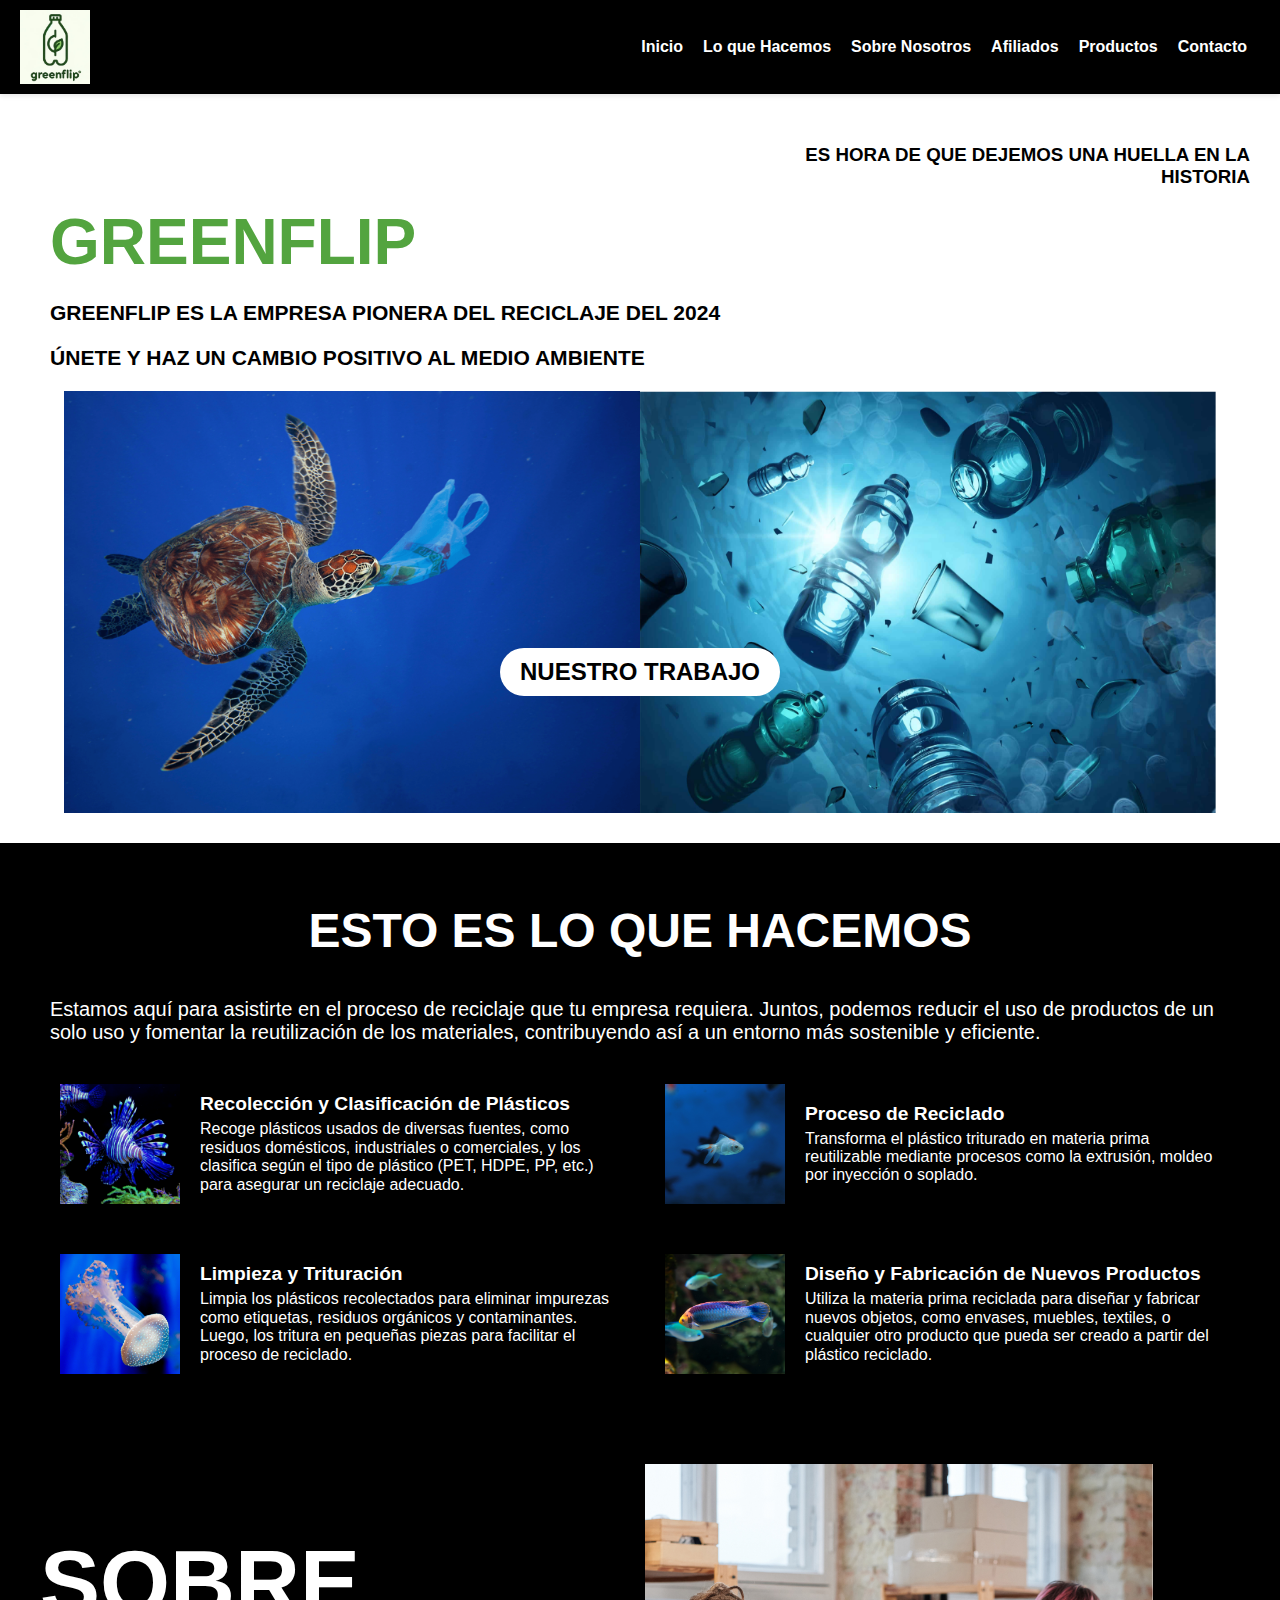
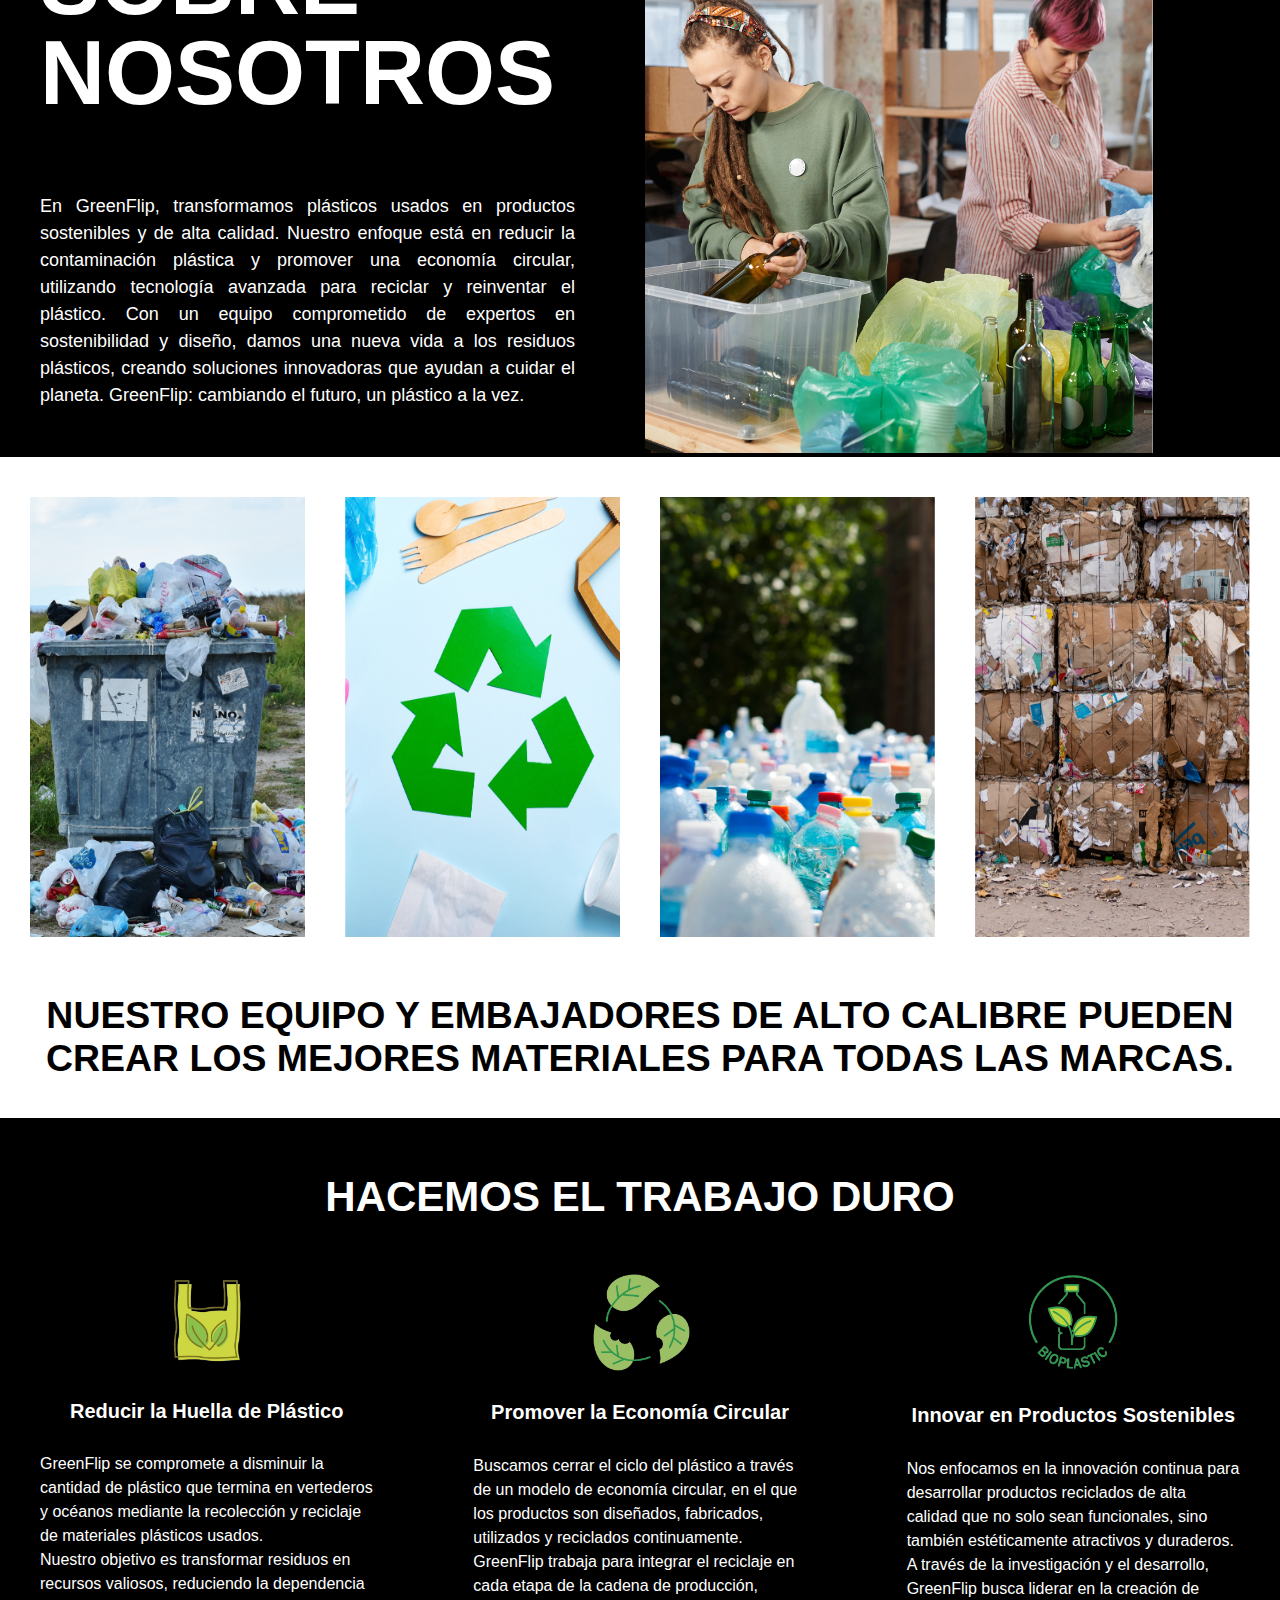
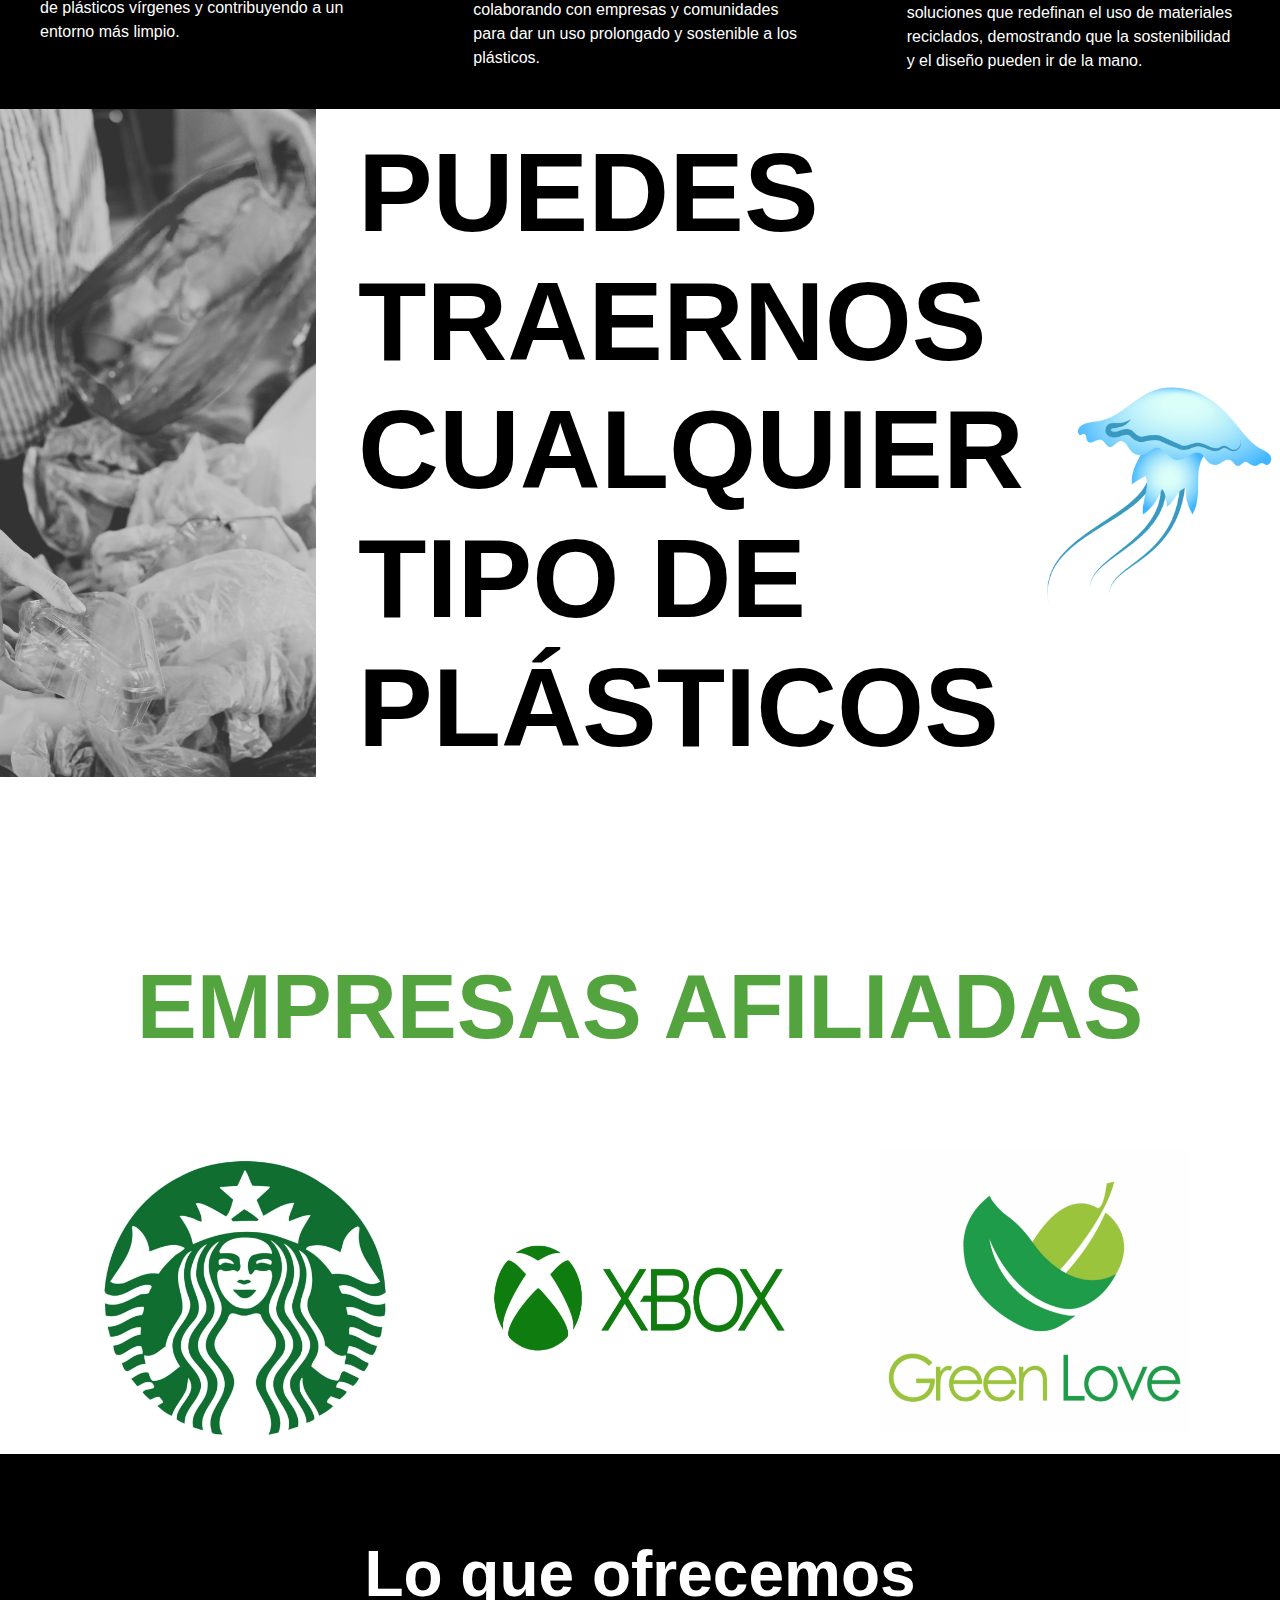
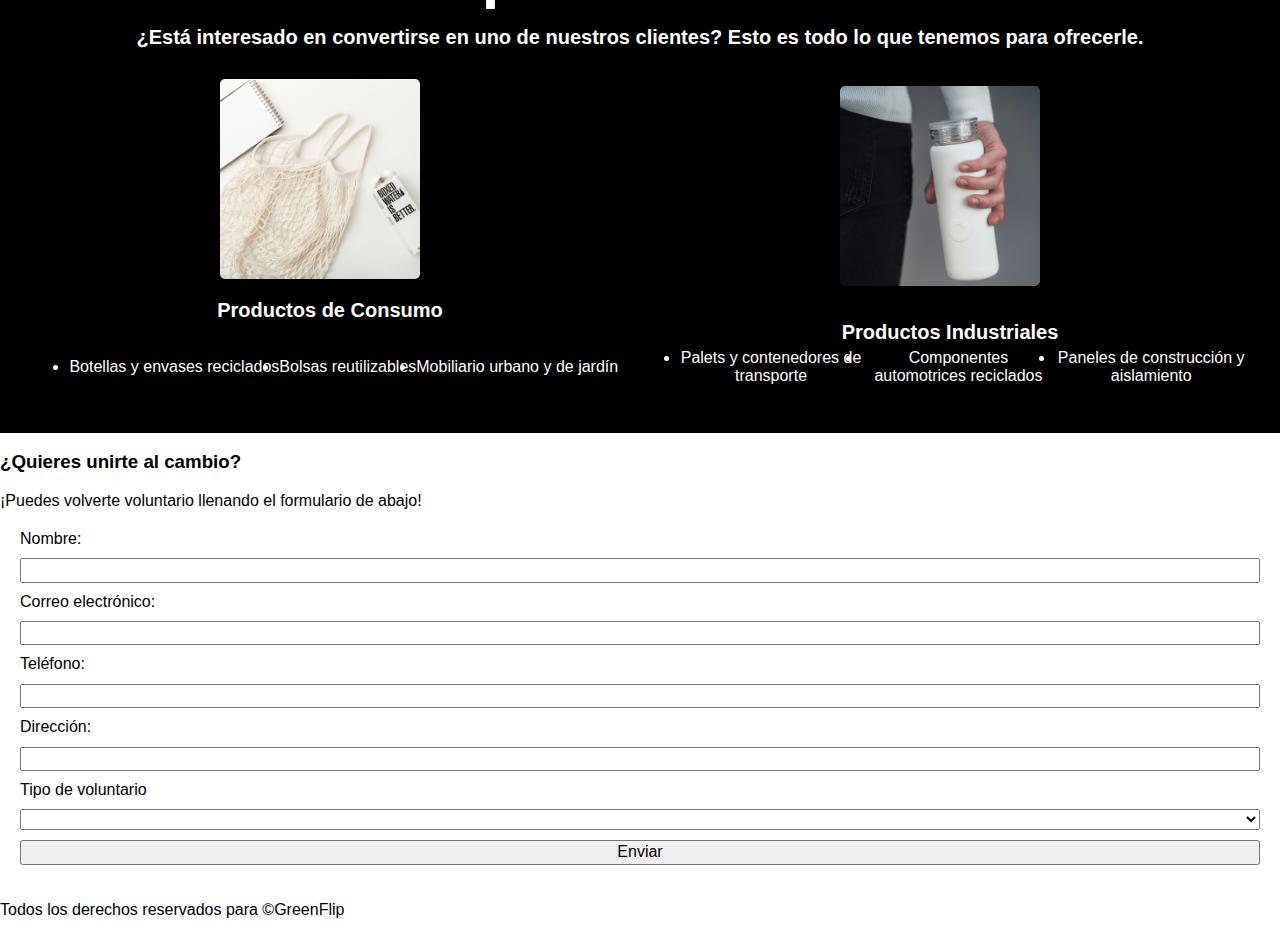
<file: index.html>
<!DOCTYPE html>
<html lang="en">

<head>
  <meta charset="UTF-8" />
  <meta name="viewport" content="width=device-width, initial-scale=1.0" />
  <link rel="stylesheet" href="GreenFlipDiseno.css" />
  <link rel="stylesheet" href="normalize.css" />
  <title>GreenFlip</title>
</head>

<body>
  <nav>
    <!-- Barra de navegación -->
    <img src="./Screenshot 2024-10-03 10.13.28 AM.png" alt="" class="logotipo" />
    <button class="navbar-toggle" onclick="toggleNavbar()">☰</button>
    <div class="menu">
      <ul class="navbar-links">
        <li><a href="#inicio">Inicio</a></li>
        <li><a href="#hacer">Lo que Hacemos</a></li>
        <li><a href="#sobreNosotros">Sobre Nosotros</a></li>
        <li><a href="#afiliados">Afiliados</a></li>
        <li><a href="#productos">Productos</a></li>
        <li><a href="#contacto">Contacto</a></li>
      </ul>
    </div>
  </nav>

  <div class="inicio" id="inicio">
    <div class="slogan"><h3>Es hora de que dejemos una huella en la <br>​historia</h3></div>
    <h1>GreenFlip</h1>
    <div class="hero-text">
    <h3>GREENFLIP ES LA EMPRESA PIONERA DEL RECICLAJE DEL 2024</h3>
    <h3>ÚNETE Y HAZ UN CAMBIO POSITIVO AL MEDIO AMBIENTE</h3>
  </div>
    <div class="main-imagenes">
      <img class="item-one" src="./imagenes/1 (2).png" alt="tortuga" />
      <img class="item-two" src="./imagenes/2.png" alt="plastico" />
      <button class="callout" src="Blog_html.html">nuestro trabajo</button>
    </div>
    
  </div>
  <!-- Lo que Hacemos -->
  <div class="hacer" id="hacer">
    <h2>Esto es lo que hacemos</h2>
    <p>
      Estamos aquí para asistirte en el proceso de reciclaje que tu empresa
      requiera. Juntos, podemos reducir el uso de productos de un solo uso y
      fomentar la reutilización de los materiales, contribuyendo así a un
      entorno más sostenible y eficiente.
    </p>

    <div class="features">
      <div class="feature">
        <img src="./imagenes/eva-tillmann-svWwi23gEo0-unsplash.jpg" alt="" />
        <div class="text"><h4>Recolección y Clasificación de Plásticos</h4>
        <p>
          Recoge plásticos usados de diversas fuentes, como residuos
          domésticos, industriales o comerciales, y los clasifica según el
          tipo de plástico (PET, HDPE, PP, etc.) para asegurar un reciclaje
          adecuado.
        </p></div>
      </div>

      <div class="feature">
        <img src="./imagenes/fernando-mate-cl1HHDy8ZoA-unsplash.jpg" alt="" />
        <div class="text">
        <h4>Proceso de Reciclado</h4>
        <p>
          Transforma el plástico triturado en materia prima reutilizable
          mediante procesos como la extrusión, moldeo por inyección o soplado.
        </p></div>
      </div>

      <div class="feature">
        <img src="./imagenes/sebastiano-piazzi-0GgOc4PGkUM-unsplash.jpg" alt="" />
        <div class="text"><h4>Limpieza y Trituración</h4>
        <p>Limpia los plásticos recolectados para eliminar impurezas como
        etiquetas, residuos orgánicos y contaminantes. Luego, los tritura en
        pequeñas piezas para facilitar el proceso de reciclado.</p></div>
      </div>

      <div class="feature">
        <img src="./imagenes/hoyoun-lee-v2JfjLv1fao-unsplash.jpg" alt="" />
        <div class="text"><h4>Diseño y Fabricación de Nuevos Productos</h4>
        <p>
          Utiliza la materia prima reciclada para diseñar y fabricar nuevos
          objetos, como envases, muebles, textiles, o cualquier otro producto
          que pueda ser creado a partir del plástico reciclado.
        </p></div>
      </div>
    </div>
  </div>
  <!-- Sobre la empresa -->
  <div class="sobreNosotros" id="sobreNosotros">
    <div class="about">
    <div class="texto">
      <h2>Sobre <br>Nosotros</h2>
      <p>
        En GreenFlip, transformamos plásticos usados en productos sostenibles
        y de alta calidad. Nuestro enfoque está en reducir la contaminación
        plástica y promover una economía circular, utilizando tecnología
        avanzada para reciclar y reinventar el plástico. Con un equipo
        comprometido de expertos en sostenibilidad y diseño, damos una nueva
        vida a los residuos plásticos, creando soluciones innovadoras que
        ayudan a cuidar el planeta. GreenFlip: cambiando el futuro, un
        plástico a la vez.
      </p>
    </div>
    <div class="imagen">
      <img src="./imagenes/3 (8).png" alt="" />
    </div>
  </div>
</div>
    <div class="grupoImagenes">
      <img src="./imagenes/4 (10).png" alt="" />
      <img src="./imagenes/5 (5).png" alt="" />
      <img src="./imagenes/6 (4).png" alt="" />
      <img src="./imagenes/7 (3).png" alt="" />
    </div>
    <div class="frase">
    <h3>
      Nuestro equipo y embajadores de alto calibre pueden crear los mejores
      materiales para todas las marcas.
    </h3>
  </div>
  
  <div class="proposito">
    <h2>Hacemos el trabajo duro</h2>
    <div class="columnas">    <div class="columnaInfo">
      <img src="./imagenes/bolsa de plastico.png" alt="" />
      <h4>Reducir la Huella de Plástico</h4>
      <p>
        GreenFlip se compromete a disminuir la cantidad de plástico que
        termina en vertederos y océanos mediante la recolección y reciclaje de
        materiales plásticos usados. <br>Nuestro objetivo es transformar residuos
        en recursos valiosos, reduciendo la dependencia de plásticos vírgenes
        y contribuyendo a un entorno más limpio.
      </p>
    </div>

    <div class="columnaInfo">
      <img src="./imagenes/9 (1).png" alt="" />
      <h4>Promover la Economía Circular</h4>
      <p>
        Buscamos cerrar el ciclo del plástico a través de un modelo de
        economía circular, en el que los productos son diseñados, fabricados,
        utilizados y reciclados continuamente. <br>GreenFlip trabaja para integrar
        el reciclaje en cada etapa de la cadena de producción, colaborando con
        empresas y comunidades para dar un uso prolongado y sostenible a los
        plásticos.
      </p>
    </div>

    <div class="columnaInfo">
      <img src="./imagenes/10 (2).png" alt="" />
      <h4>Innovar en Productos Sostenibles</h4>
      <p>
        Nos enfocamos en la innovación continua para desarrollar productos
        reciclados de alta calidad que no solo sean funcionales, sino también
        estéticamente atractivos y duraderos. <br>A través de la investigación y
        el desarrollo, GreenFlip busca liderar en la creación de soluciones
        que redefinan el uso de materiales reciclados, demostrando que la
        sostenibilidad y el diseño pueden ir de la mano.
      </p>
    </div>
  </div>
</div>
    <div class="full-title">
      <img class="left" src="./imagenes/11 (1).png" alt="" />
      <h2>Puedes traernos cualquier tipo de plásticos</h2>
      <img class="right" src="./imagenes/15 (1) (1).png" alt="">
    </div>

  
  <!-- Empresas afiliadas -->
  <div class="afiliados" id="afiliados">
    <h3>Empresas afiliadas</h3>
    <div class="empresas">
    <div class="">
      <img src="./imagenes/13 (1).png" alt="">
    </div>

    <div class="">
    <img src="./imagenes/14 (1).png" alt="">
    </div>

    <div class="">
    <img src="./imagenes/12 (1).png" alt="">
    </div>
  </div>
  
  </div>
  <!-- Productos -->
  <div class="productos" id="productos">
    <h3>Lo que ofrecemos</h3>
    <p>¿Está interesado en convertirse en uno de nuestros clientes? Esto es todo lo que tenemos para ofrecerle.</p>
    <div class="producto">
    <div class="filaInfo">
      <img src="./imagenes/boxed-water-is-better-5OW3G0VwjUc-unsplash.jpg" alt="">
      <span>Productos de Consumo</span>
      <ul>
        <li>Botellas y envases reciclados</li>
        <li>Bolsas reutilizables</li>
        <li>Mobiliario urbano y de jardín</li>
      </ul>
    </div>
    <div class="filaInfo">
    <img src="./imagenes/bluewater-sweden-aTeGi6tZD2c-unsplash.jpg" alt="">
    <div class="text">
    <span>Productos Industriales</span>
    <ul>
      <li>Palets y contenedores de transporte</li>
      <li>Componentes automotrices reciclados</li>
      <li>Paneles de construcción y aislamiento</li>
    </ul>
  </div>
  </div>
  </div>
  </div>
  </div>
  <!-- Sección de contacto -->
  <div class="contacto" id="contacto">
    <h3>¿Quieres unirte al cambio?</h3>
    <span>¡Puedes volverte voluntario llenando el formulario de abajo!</span>
    <form action="">
      <label for="nombre">Nombre:</label>
      <input type="text" id="nombre" name="nombre" required>
      <label for="email">Correo electrónico:</label>
      <input type="email" id="email" name="email" required>
      <label for="telefono">Teléfono:</label>
      <input type="tel" id="telefono" name="telefono" required>
      <label for="direccion">Dirección:</label>
      <input type="text" id="direccion" name="direccion" required>
      <label for="tipoVoluntario">Tipo de voluntario</label>
      <select id="tipoVoluntario" name="tipoVoluntario" required></select>
      <button type="submit">Enviar</button>
    </form>
    <p class="copyright">Todos los derechos reservados para ©GreenFlip</p>
  </div>
  <script src="script.js"></script>
</body>
</html>
</file>
<file: GreenFlipDiseno.css>
body {
    font-family: 'Helvetica', 'HelveticaWorld-Regular',  sans-serif;
}

nav img {
    width: 70px;
}

nav {
    display: flex;
    justify-content: space-between;
    align-items: center;
    background-color: #000000;
    padding: 10px 20px;
    box-shadow: 0 2px 5px rgba(0, 0, 0, 0.1);
}

.navbar-links {
    text-wrap: nowrap;
    align-items: center;
    justify-content: right;
    list-style: none;
    display: flex;
    gap: 20px;
}

nav ul li a {
    text-decoration: none;
    color: #ffffff;
    font-weight: bold;   
}

ul {
    justify-content: right;
    list-style: none;
    display: flex;
    padding-right: 2%;
}

ul li a {
    text-decoration: none;
    color: #000;
    font-weight: bold;   
}
.navbar-toggle {
    display: none; /* Oculto por defecto */
    background: none;
    border: none;
    color: #fff;
    font-size: 24px;
    cursor: pointer;
}

.inicio {
    margin-top: 50px;
}

.slogan {
    padding-right: 30px;
    text-align: right;
    text-transform: uppercase;
    font-weight: 900;
}

.inicio h1 {
    margin-top: 10px;
    margin-bottom: 10px;
    padding-left: 50px;
    font-size: 4rem;
    text-transform: uppercase;
    font-weight: bolder;
    color: #53A43F;
}

.hero-text {
    text-wrap: nowrap;
    font-size: 1.125rem;
    padding-left: 50px;
    text-align: left;
    text-transform: uppercase;
    font-weight: 900;
}

.hero-text h3 {
    display: block;
    width: 100%; /* Asegura que ocupe todo el ancho disponible */
    overflow-wrap: break-word;
}

.main-imagenes {
    margin-top: 10px;
    display: flex;
    justify-content: center;
    
}

.main-imagenes img {
    width: 45%;
    flex-direction: row;
}

 .callout {
    position: absolute;
    padding: 10px;
    top: 72%;
    background-color: #fff; /* Color de fondo del botón */
    color: #000;
    font-size: 24px;
    border-radius: 50px;
    text-transform: uppercase;
    font-weight: 700;
    border: none;
    padding: 10px 20px;
    cursor: pointer;
}

 .callout:hover {
    background-color:#1046ab; /* Cambia el color al pasar el mouse */
    color: white;
}

.hacer {
    margin-top: 30px;
    padding-top: 20px;
    background-color: #000;
    color: #fff;
}

.hacer h2 {
    text-align: center;
    font-weight: 900;
    font-size: 48px;
    text-transform: uppercase;
}

.hacer p {
    margin-left: 50px;
    margin-right: 50px;
    font-size: 20px;
}

.hacer img {
    width: 100%;
    max-width: 200px; /* Limita el tamaño máximo de las imágenes */
    height: auto;
    display: inline;
    margin: 0 auto;
}

/* Responsividad para la sección "hacer" */
@media (max-width: 768px) {
    .hacer img {
        max-width: 150px; /* Ajusta el tamaño máximo para pantallas medianas */
    }
}

@media (max-width: 480px) {
    .hacer img {
        max-width: 120px; /* Ajusta el tamaño máximo para pantallas pequeñas */
    }
}

.features {
    margin-left: 40px;
    margin-right: 40px;
    padding-bottom: 40px;
    display: grid;
  grid-template-columns: repeat(2, 1fr); 
  grid-template-rows: repeat(2, 1fr); 
  gap: 10px; 
}

.feature {
    display: flex;
    align-items: center;
    padding: 20px;
}

.feature img {
    width: 120px;
    height: 120px;
    object-fit: cover;
    margin-right: 20px;
}

.text h4 {
    margin: 0;
    font-size: 1.2em;
}

.text p {
    margin: 5px 0 0;
    font-size: 16px;
}

.sobreNosotros {
    background-color: #000;
    color: #fff;
    padding-top: 30px;
}

.about {
    display: grid;
    grid-template-columns: repeat(2, 1fr); /* 2 columnas de igual tamaño */
    grid-template-rows: 1fr; /* 1 fila */
    gap: 10px; /* Espacio entre los elementos del grid */
    width: 100%;
    margin-bottom: 40px;
}

.texto {
    margin-left: 40px;
    text-align: justify;
    font-size: 18px;
    line-height: 1.5;
    margin-right: 60px;
}

.texto h2 {
font-size: 90px;
text-transform: uppercase;
font-weight: bold;
line-height: 1;
}

.imagen img {
    width: 80%;
}

.grupoImagenes {
    padding-left: 30px;
    margin-top: 30px;
    display: flex;
    flex-direction: row;
    gap: 40px;
    background-color: #fff;
}

.grupoImagenes img {
    width: 22%;
}

.frase {
    padding-top: 20px;
    background-color: #fff;
    text-transform: uppercase;
    font-size: 32px;
    color: #000;
    text-align: center;
}

.proposito {
    background-color: #000;
    color: #fff;
    padding-top: 20px;
}

.proposito h2{
    text-align: center;
    text-transform: uppercase;
    font-size: 42px;
}

.columnas {
    display: flex;
    justify-content: center; /* Ajusta la separación entre las columnas */
    gap: 20px;
    padding-bottom: 20px;
}

.columnaInfo {
    flex: 1;
    margin-left: 40px;
    margin-right: 40px;
    margin-top: 15px;
    line-height: 1.5;
}

.columnaInfo img {
    display: block;
    margin: 0 auto;
    width: 30%;
    }


.columnaInfo h4 {
    text-align: center;
    font-size: 20px;
}

/* Para pantallas más pequeñas (tabletas y móviles) */
@media screen and (max-width: 768px) {
   
    /* Hero Section */
    .hero-section h1 {
        font-size: 2.5rem; /* Reducir el tamaño en dispositivos más pequeños */
    }

    .hero-text h3 {
        font-size: 0.9rem;
        line-height: 0.1; /* Reducir el tamaño del texto */
    }

    .logotipo {
        width: 50px; /* Ajustar tamaño del logo */
    }

    .menu {
        display: none; /* Ocultar la lista de enlaces */
        flex-direction: column;
        position: absolute;
        top: 50px;
        right: 0;
        background-color: #333;
        width: 100%;
        text-align: center;
    }
    .navbar-links {
        display: none; /* Ocultar la lista de enlaces */
        flex-direction: column;
        position: absolute;
        top: 50px;
        right: 0;
        background-color: #333;
        width: 100%;
        text-align: center;
    }
    
    .navbar-links.active {
        display: flex; /* Mostrar cuando esté activo */
    }
    .navbar-toggle {
        display: block; /* Mostrar el botón de toggle en pantallas pequeñas */
    }
    .hacer h2 {
        font-size: 2rem;
    }
    .sobreNosotros h2 {
        font-size: 2rem;
        text-align: center;
    }
    .columnaInfo img {
        width: 50%;
    }
}

/* Para pantallas muy pequeñas (móviles) */
@media screen and (max-width: 480px) {
    .inicio h1 {
        font-size: 2rem;
        padding-left: 10px;
    }

    .slogan {
        font-size: 0.8rem;
        padding-right: 10px;
    }

    .hero-text h3 {
        font-size: 0.79rem; /* Reducir el tamaño del texto */
    }

    .callout {
        top: 85%; /* Ajustar la posición del botón */
        font-size: 18px;
    }

    /* Features Grid - Cambiar a una columna */
    .features {
        grid-template-columns: 1fr;
        gap: 20px;
    }

    /* About Section */
    .about {
        grid-template-columns: 1fr; /* Hacer que el contenido se muestre en una columna */
    }

    .grupoImagenes {
        flex-direction: column;
        align-items: center;
    }

    .grupoImagenes img {
        width: 90%; /* Las imágenes se ajustarán al 90% de la pantalla */
    }

    /* Columnas */
    .columnas {
        flex-direction: column; /* Hacer que las columnas se apilen */
        gap: 30px;
    }
}

.full-title {
    display: flex;
    flex-direction: row;
    background-color: #fff;
    color:#000;
}

.full-title h2{
    font-size: 7rem;
    text-transform: uppercase;
    text-align: left;
    padding-left: 40px;
    font-weight: bolder;
    margin-top: 20px;
}

.left {
    width: 35%;
    height: 30%;
    margin-left: -130px;
}

.right {
    width: 20%;
    height: 20%;
    align-self: center;
    padding-right: 30px;
}

.afiliados h3 {
    font-size: 90px;
    color: #53A43F;
    text-transform: uppercase;
    font-weight: bolder;
    text-align: center;
}

.empresas {
    margin-top: 20px;
    display: flex;
    justify-content: center;
    align-items: center;
    flex-direction: row;
    gap: 45px;
    background-color: #fff;
}

.empresas img {
    width: 310px;
    height: 300px;
    margin: 0 20px;
}

/* Estilo base para la sección "productos" */
.productos {
    background-color: #000;
    color: #fff;
    text-align: center;
    padding: 20px;
}

.productos h3 {
    font-size: 4rem;
    margin-bottom: 15px;
}

.productos p {
    font-size: 20px;
    font-weight: 600;
    margin-top: 10px;
    margin-bottom: 30px;
}

/* Estilo para la clase "filaInfo" */
.producto {
    display: grid;
    grid-template-columns: 1fr 1fr;
}
.filaInfo {
    display: flex;
    flex-direction: column;
    gap: 20px;
    align-items: center;
    justify-content: space-around;
    margin-bottom: 20px;
}

.filaInfo img {
    max-width: 200px;
    width: 100%;
    height: auto;
    border-radius: 5px;
    margin-right: 20px;
    object-fit: cover;
}

.text ul {
    margin: 5px 0 0;
}

.text span {
    margin: 0;
    font-size: 1.2em;
}

.filaInfo span {
    font-weight: bold;
    font-size: 20px;
}

.filaInfo ul li {
    list-style: disc;
}

/* Responsividad */
@media (max-width: 768px) {
    .filaInfo {
        flex-direction: column; /* Coloca los elementos en una columna en lugar de una fila */
        text-align: center;
    }

    .filaInfo img {
        margin: 0 auto 15px; /* Centra la imagen y añade margen inferior */
        max-width: 150px; /* Reduce el tamaño máximo de la imagen */
    }

    .filaInfo span {
        font-size: 18px;
        margin-top: 10px;
    }

    .filaInfo ul {
        padding: 0;
        margin: 10px 0;
        text-align: left;
    }
}

@media (max-width: 480px) {
    .productos h3 {
        font-size: 24px; /* Ajusta el tamaño del encabezado para pantallas pequeñas */
    }

    .productos p {
        font-size: 16px; /* Ajusta el tamaño del texto del párrafo */
    }

    .filaInfo img {
        max-width: 120px; /* Ajusta el tamaño máximo de la imagen para pantallas muy pequeñas */
    }

    .filaInfo span {
        font-size: 16px; /* Ajusta el tamaño del texto */
    }
}

.contacto form {
    display: flex;
    flex-direction: column;
    gap: 10px;
    max-width: 100%;
    margin: 0 auto;
    padding: 20px;
}
</file>
